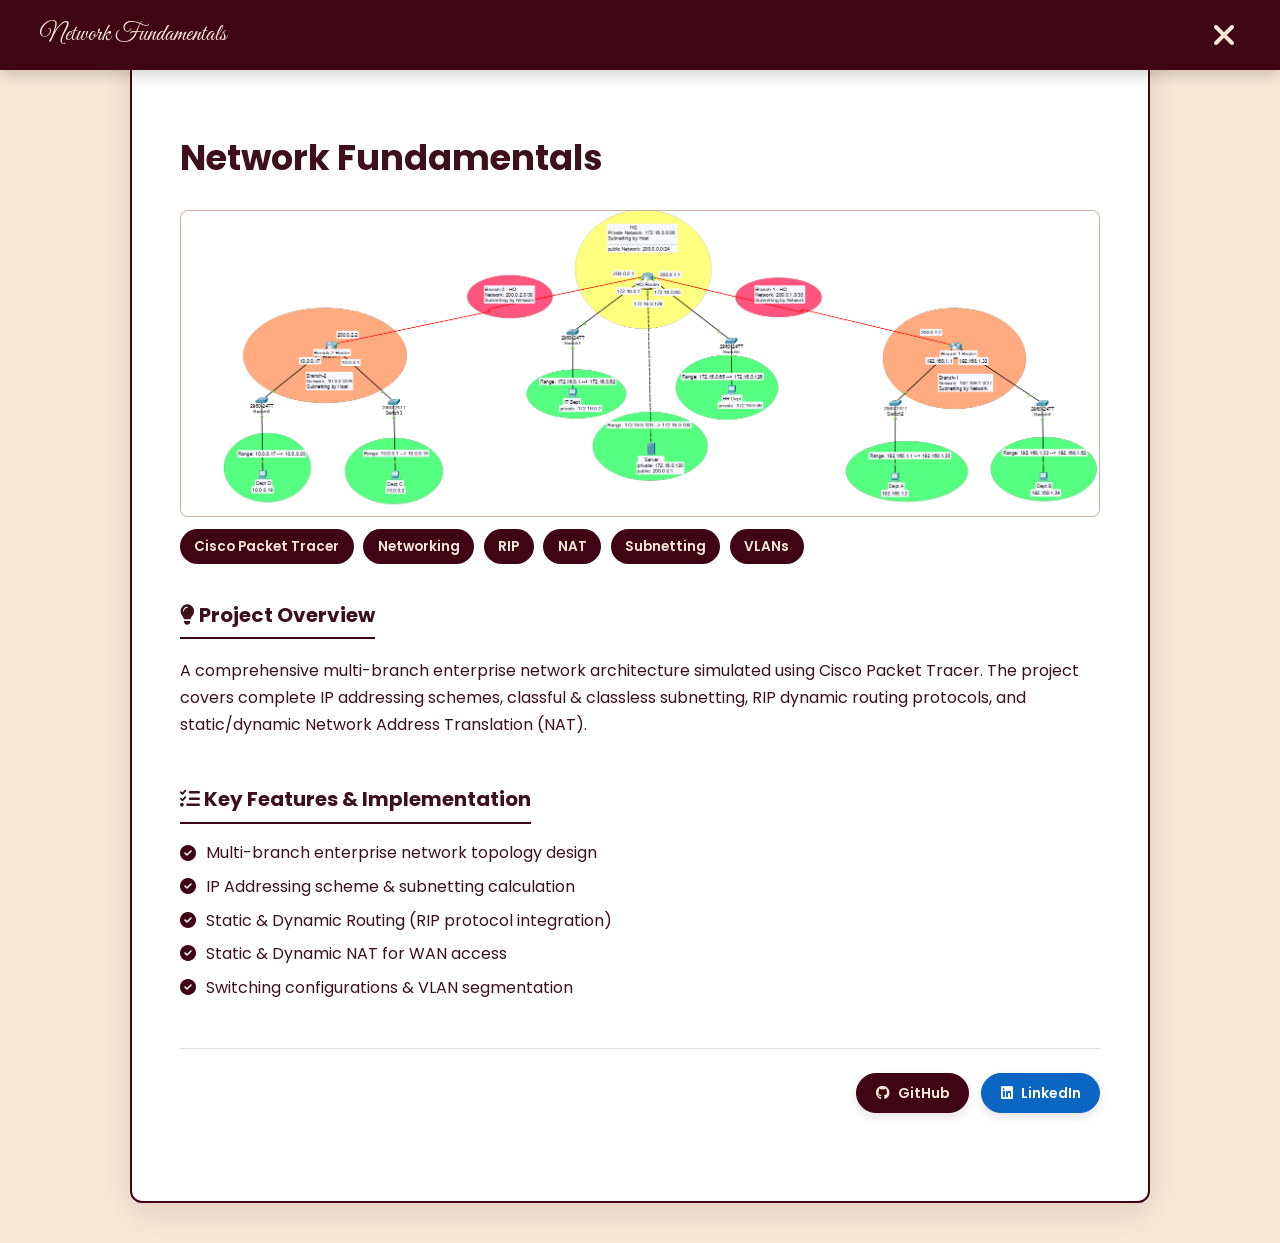
<file: project-details.html>
<!DOCTYPE html>
<html lang="en">
<head>
    <meta charset="UTF-8">
    <meta name="viewport" content="width=device-width, initial-scale=1.0">
    <title>Project Details</title>
    <!-- Google Fonts -->
    <link rel="preconnect" href="https://fonts.googleapis.com">
    <link rel="preconnect" href="https://fonts.gstatic.com" crossorigin>
    <link href="https://fonts.googleapis.com/css2?family=Great+Vibes&family=Poppins:wght@300;400;500;600;700&display=swap" rel="stylesheet">
    <!-- FontAwesome Icons -->
    <link rel="stylesheet" href="https://cdnjs.cloudflare.com/ajax/libs/font-awesome/6.4.0/css/all.min.css">
    <!-- Stylesheets -->
    <link rel="stylesheet" href="css/styles.css">
    <link rel="stylesheet" href="css/project-details.css">
</head>
<body class="details-page-body">

    <!-- Top Full-Width Header Bar -->
    <header class="details-header-bar">
        <div class="details-header-inner">
            <h2 id="headerProjectTitle" class="details-header-title">Project Details</h2>
            <!-- Close Button (X Icon) -->
            <button class="details-close-btn" id="closeDetailsBtn" title="Close & Go Back">
                <i class="fa-solid fa-xmark"></i>
            </button>
        </div>
    </header>

    <main class="container details-main-container">
        <div class="details-content">

            <!-- Project Title -->
            <h1 class="details-title" id="projectTitle">Project Title</h1>

            <!-- Project Media Carousel (Images and/or Video) -->
            <div class="project-media-carousel-container" id="projectMediaCarousel">
                <button class="project-carousel-btn prev-btn" id="projectMediaPrev" title="Previous Media"><i class="fa-solid fa-chevron-left"></i></button>

                <div class="project-carousel-viewport">
                    <div class="project-carousel-track" id="projectMediaTrack">
                        <!-- Dynamic Slides (Images & Videos) -->
                    </div>
                </div>

                <button class="project-carousel-btn next-btn" id="projectMediaNext" title="Next Media"><i class="fa-solid fa-chevron-right"></i></button>
            </div>

            <!-- Carousel Dots -->
            <div class="project-carousel-dots" id="projectMediaDots">
                <!-- Dynamic Dots -->
            </div>

            <!-- Tech Stack Badges directly under media (no heading) -->
            <div class="tech-badges-container" id="projectTechStack" style="margin-bottom: 2.2rem; margin-top: 0.5rem;">
                <!-- Tech badges generated dynamically -->
            </div>

            <!-- Overview Section -->
            <div class="details-section">
                <h3><i class="fa-solid fa-lightbulb"></i> Project Overview</h3>
                <p id="projectOverview" class="project-overview-text">Project overview description goes here...</p>
            </div>

            <!-- Key Features Section -->
            <div class="details-section">
                <h3><i class="fa-solid fa-list-check"></i> Key Features & Implementation</h3>
                <ul class="features-list" id="projectFeatures">
                    <!-- Features generated dynamically -->
                </ul>
            </div>

            <!-- Action Links (GitHub & LinkedIn Buttons) -->
            <div class="details-action-bar">
                <a href="#" id="projectGithubBtn" target="_blank" rel="noopener noreferrer" class="btn-action btn-github">
                    <i class="fa-brands fa-github"></i> GitHub
                </a>
                <a href="#" id="projectLinkedinBtn" target="_blank" rel="noopener noreferrer" class="btn-action btn-linkedin">
                    <i class="fa-brands fa-linkedin"></i> LinkedIn
                </a>
            </div>
        </div>
    </main>

    <!-- Project Data Script -->
    <script src="js/project-details.js"></script>
</body>
</html>
</file>
<file: css/styles.css>
/* 1. Global Variables & Reset */
:root {
    --bg-burgundy: #3F0514;
    --bg-burgundy-light: #521828;
    --bg-beige: #F8E8D8;
    --bg-beige-card: #F2DBC6;
    --text-burgundy: #3D101C;
    --text-beige: #F8E8D8;
    --text-muted: #6B4E55;
    
    --font-cursive: 'Great Vibes', 'Alex Brush', cursive;
    --font-sans: 'Poppins', -apple-system, BlinkMacSystemFont, 'Segoe UI', Roboto, sans-serif;

    --transition: all 0.3s ease;
    --border-radius: 8px;
    --shadow: 0 4px 15px rgba(0, 0, 0, 0.15);
}

* {
    margin: 0;
    padding: 0;
    box-sizing: border-box;
}

html {
    scroll-behavior: smooth;
    font-size: 16px;
}

body {
    font-family: var(--font-sans);
    background-color: var(--bg-beige);
    color: var(--text-burgundy);
    line-height: 1.6;
    overflow-x: hidden;
}

/* 2. Container & Utility Classes */
.container {
    width: 90%;
    max-width: 1200px;
    margin: 0 auto;
    padding: 3rem 1rem;
}

.section-title {
    font-family: var(--font-cursive);
    font-size: 3.5rem;
    text-align:left;
    margin-bottom: 0.6rem;
    font-weight: 400;
    letter-spacing: 1px;
}

.section-title-skill{
    font-family: var(--font-cursive);
    font-size: 3.5rem;
    text-align:center;
    margin-bottom: 0.6rem;
    font-weight: 400;
    letter-spacing: 1px;
}

.text-light {
    color: var(--text-beige);
}

.text-dark {
    color: var(--text-burgundy);
}

.section-dark {
    background-color: var(--bg-burgundy);
    color: var(--text-beige);
}

.section-light {
    background-color: var(--bg-beige);
    color: var(--text-burgundy);
}

/* 3. HERO SECTION (Split Layout) */
.hero-section {
    width: 100%;
    background-color: var(--bg-beige);
    height: 520px;
    max-height: 520px;
    display: flex;
    align-items: stretch;
    position: relative;
    overflow: hidden;
}

.hero-container {
    width: 100%;
    height: 100%;
    max-width: 1400px;
    margin: 0 auto;
    display: flex;
    align-items: stretch;
}

/* Left Column: Text & Content */
.hero-left {
    width: 60%;
    height: 100%;
    background-color: var(--bg-beige);
    display: flex;
    align-items: center;
    padding: 2.5rem 2rem 2.5rem 5rem;
    z-index: 2;
}

.hero-content {
    width: 100%;
    max-width: 650px;
    display: flex;
    flex-direction: column;
}

.hero-name {
    font-family: var(--font-cursive);
    font-size: 78px;
    color: var(--text-burgundy);
    margin-bottom: 1.2rem;
    font-weight: 400;
    line-height: 1.1;
}

.hero-highlights {
    list-style: none;
    margin-bottom: 1.8rem;
    margin-left: 80px;
}

.hero-highlights li {
    font-size: 19px;
    margin-bottom: 0.5rem;
    color: var(--text-burgundy);
    display: flex;
    align-items: center;
    gap: 0.5rem;
    font-weight: 500;
}

.hero-highlights .bullet {
    font-size: 1.4rem;
    color: var(--text-burgundy);
}

.hero-action {
    display: flex;
    justify-content: flex-start;
    margin-top: 0.5rem;
}

.btn-primary {
    background-color: var(--bg-burgundy);
    color: var(--text-beige);
    border: none;
    padding: 0.75rem 2rem;
    font-size: 1rem;
    font-family: var(--font-sans);
    font-weight: 600;
    border-radius: 6px;
    cursor: pointer;
    transition: var(--transition);
    display: inline-flex;
    align-items: center;
    gap: 0.6rem;
    box-shadow: 0 4px 10px rgba(61, 16, 28, 0.25);
    text-decoration: none;
    margin-left: 80px;
}

.btn-primary:hover {
    background-color: var(--bg-burgundy-light);
    transform: translateY(-2px);
    box-shadow: 0 6px 15px rgba(61, 16, 28, 0.35);
    color: white;
}

/* Right Column: Profile Photo */
.hero-right {
    width: 40%;
    height: 100%;
    background-color: var(--bg-beige);
    display: flex;
    justify-content: center;
    align-items: flex-end;
    position: relative;
    overflow: hidden;
}

.profile-frame {
    width: 100%;
    height: 100%;
    display: flex;
    justify-content: center;
    align-items: flex-end;
    overflow: hidden;
}

.profile-img-crop {
    width: 100%;
    height: 100%;
    overflow: hidden;
    display: flex;
    justify-content: center;
    align-items: flex-end;
}

.profile-img {
    width: 100%;
    height: 100%;
    max-height: 520px;
    object-fit: contain;
    object-position: bottom center;
    display: block;
}

/* 4. ABOUT ME SECTION */
.about-text {
    max-width: 950px;
    margin: 0 auto;
    font-size: 1.05rem;
    line-height: 1.8;
}

.about-text p {
    margin-bottom: 0.5rem;
}

.about-text ul {
    margin-left: 2rem;
    margin-bottom: 1.2rem;
}

.about-text li {
    margin-bottom: 0.4rem;
}

/* 5. TECHNICAL SKILLS & SOFT SKILLS (Horizontal Scroll Layout with Burgundy Ribbon) */
#technical-skills .container,
#soft-skills .container {
    position: relative;
}

#technical-skills .container::before,
#soft-skills .container::before {
    content: '';
    position: absolute;
    top: 62%;
    left: 0;
    width: 100%;
    height: 70px;
    background-color: var(--bg-burgundy);
    transform: translateY(-50%);
    z-index: 0;
    pointer-events: none;
}

.skills-grid {
    position: relative;
    z-index: 1;
    display: flex;
    flex-wrap: nowrap;
    overflow-x: auto;
    gap: 1.2rem;
    margin-top: 1rem;
    padding-bottom: 1rem;
    scroll-snap-type: x mandatory;
    -webkit-overflow-scrolling: touch;
}

/* Custom Scrollbar for Horizontal Skills Slider */
.skills-grid::-webkit-scrollbar {
    height: 6px;
}

.skills-grid::-webkit-scrollbar-track {
    background: rgba(61, 16, 28, 0.1);
    border-radius: 10px;
}

.skills-grid::-webkit-scrollbar-thumb {
    background: var(--bg-burgundy);
    border-radius: 10px;
}

.skills-grid::-webkit-scrollbar-thumb:hover {
    background: var(--bg-burgundy-light);
}

.skill-card {
    position: relative;
    z-index: 2;
    flex: 0 0 220px;
    scroll-snap-align: start;
    background-color: var(--bg-beige-card);
    border: 2px solid var(--bg-burgundy);
    padding: 1.5rem 1rem;
    border-radius: 6px;
    text-align: center;
    transition: var(--transition);
    display: flex;
    flex-direction: column;
    justify-content: center;
    align-items: center;
    box-shadow: 0 4px 8px rgba(0, 0, 0, 0.05);
}

.skill-card:hover {
    box-shadow: 0 8px 18px rgba(61, 16, 28, 0.15);
}

.skill-title {
    font-size: 1.15rem;
    color: var(--text-burgundy);
    margin-bottom: 0.75rem;
    font-weight: 700;
}

.skill-desc {
    font-size: 0.88rem;
    color: var(--text-burgundy);
    line-height: 1.4;
}

/* 6. PROJECTS SECTIONS (Solo & Team Horizontal Scroll Layout) */
.projects-grid {
    display: flex;
    flex-wrap: nowrap;
    overflow-x: auto;
    gap: 1.5rem;
    padding-bottom: 1.2rem;
    scroll-snap-type: x mandatory;
    -webkit-overflow-scrolling: touch;
}

/* Custom Scrollbar for Projects Slider */
.projects-grid::-webkit-scrollbar {
    height: 6px;
}

.projects-grid::-webkit-scrollbar-track {
    background: rgba(248, 232, 216, 0.15);
    border-radius: 10px;
}

.projects-grid::-webkit-scrollbar-thumb {
    background: var(--bg-beige);
    border-radius: 10px;
}

#team-projects .projects-grid::-webkit-scrollbar-track {
    background: rgba(61, 16, 28, 0.1);
}

#team-projects .projects-grid::-webkit-scrollbar-thumb {
    background: var(--bg-burgundy);
}

.project-card {
    flex: 0 0 280px;
    scroll-snap-align: start;
    background-color: var(--bg-beige-card);
    border-radius: 8px;
    overflow: hidden;
    display: flex;
    flex-direction: column;
    transition: var(--transition);
    border: 1px solid rgba(61, 16, 28, 0.2);
}

.project-card:hover {
    box-shadow: 0 10px 20px rgba(0, 0, 0, 0.2);
}

.project-img-placeholder {
    width: 100%;
    height: 160px;
    background-color: #D3C5B5;
    display: flex;
    justify-content: center;
    align-items: center;
    font-size: 2.8rem;
    color: var(--text-burgundy);
    overflow: hidden;
}

.project-img-placeholder img {
    width: 100%;
    height: 100%;
    object-fit: cover;
}

.project-content {
    padding: 1.25rem;
    display: flex;
    flex-direction: column;
    flex-grow: 1;
}

.project-title {
    font-size: 1.05rem;
    font-weight: 700;
    color: var(--text-burgundy);
    margin-bottom: 0.5rem;
}

.project-desc {
    font-size: 0.85rem;
    color: #4A3A3F;
    margin-bottom: 1.2rem;
    flex-grow: 1;
}

.btn-card {
    background-color: var(--bg-burgundy);
    color: var(--text-beige);
    border: none;
    padding: 0.5rem 1.2rem;
    font-size: 0.85rem;
    font-weight: 600;
    border-radius: 4px;
    cursor: pointer;
    align-self: flex-end;
    transition: var(--transition);
}

.btn-card:hover {
    background-color: var(--bg-burgundy-light);
}

/* Team Projects Dark Variations */
.card-dark {
    background-color: var(--bg-burgundy);
    border: 1px solid rgba(248, 232, 216, 0.2);
}

.dark-ph {
    background-color: #2D0A14;
    color: var(--text-beige);
}

.card-dark .project-title {
    color: var(--text-beige);
}

.card-dark .project-desc {
    color: #E2D0C0;
}

.btn-light {
    background-color: var(--bg-beige);
    color: var(--text-burgundy);
}

.btn-light:hover {
    background-color: #FFF;
}

/* 7. CERTIFICATIONS CAROUSEL */
.carousel-container {
    position: relative;
    max-width: 750px;
    margin: 0 auto;
    display: flex;
    align-items: center;
    gap: 1rem;
}

.carousel-viewport {
    width: 100%;
    overflow: hidden;
    background-color: #521828;
    border-radius: 8px;
    padding: 3rem 2rem;
    box-shadow: inset 0 0 10px rgba(0,0,0,0.3);
}

.carousel-track {
    display: flex;
    transition: transform 0.5s ease-in-out;
    width: 100%;
}

.carousel-slide {
    min-width: 100%;
    display: flex;
    justify-content: center;
    align-items: center;
    text-align: center;
}

.cert-card {
    display: flex;
    flex-direction: column;
    align-items: center;
    gap: 0.8rem;
    color: var(--text-beige);
}

.cert-img {
    max-width: 100%;
    max-height: 280px;
    object-fit: contain;
    border-radius: 8px;
    box-shadow: 0 4px 15px rgba(0, 0, 0, 0.3);
    margin-bottom: 0.8rem;
}

.cert-icon {
    font-size: 3.5rem;
    color: #F8E8D8;
    margin-bottom: 0.5rem;
}

.cert-card h3 {
    font-size: 1.4rem;
    font-weight: 600;
}

.cert-card p {
    font-size: 0.95rem;
    max-width: 500px;
    opacity: 0.9;
}

.cert-badge {
    background-color: var(--bg-beige);
    color: var(--text-burgundy);
    padding: 0.3rem 0.8rem;
    border-radius: 20px;
    font-size: 0.8rem;
    font-weight: 700;
    margin-top: 0.5rem;
}

.carousel-btn {
    background-color: rgba(248, 232, 216, 0.2);
    color: var(--text-beige);
    border: none;
    width: 44px;
    height: 44px;
    border-radius: 50%;
    cursor: pointer;
    font-size: 1.2rem;
    transition: var(--transition);
    display: flex;
    justify-content: center;
    align-items: center;
    flex-shrink: 0;
}

.carousel-btn:hover {
    background-color: var(--bg-beige);
    color: var(--text-burgundy);
}

.carousel-dots {
    display: flex;
    justify-content: center;
    gap: 0.5rem;
    margin-top: 1.5rem;
}

.dot {
    width: 10px;
    height: 10px;
    background-color: rgba(248, 232, 216, 0.4);
    border-radius: 50%;
    cursor: pointer;
    transition: var(--transition);
}

.dot.active {
    background-color: var(--text-beige);
    transform: scale(1.3);
}

/* 8. LANGUAGES SECTION */
.languages-grid {
    position: relative;
    z-index: 1;
    display: grid;
    grid-template-columns: repeat(3, 1fr);
    gap: 1.5rem;
    max-width: 900px;
    margin: 0 auto;
}

.lang-card {
    position: relative;
    z-index: 2;
    background-color: var(--bg-beige-card);
    border: 2px solid var(--bg-burgundy);
    padding: 2rem 1rem;
    border-radius: 6px;
    text-align: center;
}

.lang-name {
    font-size: 1.3rem;
    color: var(--text-burgundy);
    margin-bottom: 0.5rem;
}

.lang-level {
    font-size: 0.75rem;
    font-weight: 700;
    letter-spacing: 1px;
    color: #632635;
}

/* 9. CONTACT FOOTER */
.footer {
    padding-bottom: 2rem;
}

.contact-list {
    max-width: 100%;
    margin: 0 auto 2.5rem auto;
    display: flex;
    flex-direction: column;
    gap: 0.8rem;
}

.contact-item {
    display: flex;
    justify-content: space-between;
    align-items: center;
    border-bottom: 1px solid rgba(248, 232, 216, 0.15);
    padding-bottom: 0.6rem;
}

.contact-label {
    font-weight: 600;
    color: var(--text-beige);
    font-size: 0.95rem;
}

.contact-value {
    color: #E6C8B5;
    text-decoration: none;
    font-size: 0.95rem;
    transition: var(--transition);
}

.contact-value:hover {
    color: #FFF;
    text-decoration: underline;
}

.copyright {
    text-align: center;
    font-size: 0.85rem;
    opacity: 0.6;
    margin-top: 2rem;
}

/* 10. MODALS */
.modal-overlay {
    position: fixed;
    top: 0;
    left: 0;
    width: 100vw;
    height: 100vh;
    background-color: rgba(0, 0, 0, 0.7);
    display: flex;
    justify-content: center;
    align-items: center;
    opacity: 0;
    pointer-events: none;
    transition: opacity 0.3s ease;
    z-index: 1000;
}

.modal-overlay.active {
    opacity: 1;
    pointer-events: all;
}

.modal-box {
    background-color: var(--bg-beige);
    color: var(--text-burgundy);
    width: 90%;
    max-width: 550px;
    border-radius: 8px;
    padding: 2rem;
    position: relative;
    box-shadow: 0 10px 30px rgba(0,0,0,0.4);
    transform: translateY(-20px);
    transition: transform 0.3s ease;
}

.modal-overlay.active .modal-box {
    transform: translateY(0);
}

.modal-close {
    position: absolute;
    top: 1rem;
    right: 1.2rem;
    background: none;
    border: none;
    font-size: 1.8rem;
    color: var(--text-burgundy);
    cursor: pointer;
}

.modal-title {
    font-size: 1.5rem;
    margin-bottom: 1rem;
    color: var(--bg-burgundy);
}

.modal-body {
    font-size: 0.95rem;
    line-height: 1.6;
}

/* ==========================================================================
   PROJECT DETAILS POPUP MODAL STYLES (Exact 1050px Max Width)
   ========================================================================== */
.project-details-overlay {
    position: fixed;
    top: 0;
    left: 0;
    width: 100vw;
    height: 100vh;
    background-color: rgba(0, 0, 0, 0.75);
    backdrop-filter: blur(4px);
    display: flex;
    justify-content: center;
    align-items: center;
    opacity: 0;
    pointer-events: none;
    transition: opacity 0.3s ease;
    z-index: 2000;
    padding: 1.5rem;
}

.project-details-overlay.active {
    opacity: 1;
    pointer-events: all;
}

.project-details-modal {
    background-color: #FFFFFF;
    color: var(--text-burgundy);
    width: 92%;
    max-width: 1050px;
    max-height: 90vh;
    border-radius: 12px;
    border: 2px solid var(--bg-burgundy);
    box-shadow: 0 15px 40px rgba(0, 0, 0, 0.4);
    display: flex;
    flex-direction: column;
    overflow: hidden;
    transform: translateY(-20px);
    transition: transform 0.3s ease;
}

.project-details-overlay.active .project-details-modal {
    transform: translateY(0);
}

.project-details-header {
    background-color: var(--bg-burgundy);
    color: var(--text-beige);
    padding: 1rem 1.8rem;
    display: flex;
    justify-content: space-between;
    align-items: center;
    border-bottom: 1px solid rgba(248, 232, 216, 0.2);
}

.project-details-header h2 {
    font-family: 'Poppins', sans-serif;
    font-size: 1.5rem;
    font-weight: 600;
    color: var(--text-beige);
    margin: 0;
    line-height: 1.3;
}

.project-details-close-btn {
    background: none;
    border: none;
    color: var(--text-beige);
    font-size: 2.2rem;
    cursor: pointer;
    line-height: 1;
    transition: var(--transition);
    display: flex;
    align-items: center;
    justify-content: center;
    width: 44px;
    height: 44px;
    border-radius: 50%;
}

.project-details-close-btn:hover {
    background: transparent;
    transform: scale(1.2);
}

.project-details-body {
    padding: 2rem;
    overflow-y: auto;
    overflow-x: hidden;
    flex-grow: 1;
}

/* Project Details Media Carousel (Images & Videos Slider) */
.project-media-carousel-container {
    position: relative;
    width: 100%;
    margin: 1.5rem 0 0.8rem 0;
    display: flex;
    align-items: center;
    gap: 0.8rem;
}

.project-carousel-viewport {
    width: 100%;
    overflow: hidden;
    background-color: #F2DBC6;
    border-radius: 8px;
    border: 1px solid rgba(61, 16, 28, 0.2);
    display: flex;
}

.project-carousel-track {
    display: flex;
    transition: transform 0.4s ease-in-out;
    width: 100%;
}

.project-carousel-slide {
    min-width: 100%;
    width: 100%;
    display: flex;
    justify-content: center;
    align-items: center;
    box-sizing: border-box;
}

.media-slide-box {
    width: 100%;
    display: flex;
    flex-direction: column;
    justify-content: center;
    align-items: center;
    background-color: #F2DBC6;
    min-height: 250px;
    max-height: 420px;
    overflow: hidden;
}

.media-slide-img {
    width: 100%;
    max-width: 100%;
    max-height: 420px;
    object-fit: contain;
    display: block;
    margin: 0 auto;
}

.media-slide-video {
    width: 100%;
    max-width: 100%;
    max-height: 420px;
    background-color: #000;
    display: block;
    outline: none;
    margin: 0 auto;
}

/* Audio Slide Box in Media Carousel (Custom Luxury Player) */
.media-audio-box {
    background: linear-gradient(135deg, #F8E8D8 0%, #F2DBC6 100%);
    padding: 2rem 1.5rem;
    display: flex;
    justify-content: center;
    align-items: center;
    width: 100%;
    min-height: 290px;
}

.custom-audio-card {
    background: #FFF;
    border: 2px solid var(--bg-burgundy);
    border-radius: 16px;
    padding: 1.8rem 2rem;
    width: 100%;
    max-width: 560px;
    display: flex;
    flex-direction: column;
    align-items: center;
    box-shadow: 0 10px 30px rgba(61, 16, 28, 0.12);
    text-align: center;
}

.audio-avatar {
    width: 64px;
    height: 64px;
    background-color: var(--bg-burgundy);
    color: var(--text-beige);
    border-radius: 50%;
    display: flex;
    justify-content: center;
    align-items: center;
    font-size: 1.8rem;
    margin-bottom: 0.8rem;
    box-shadow: 0 4px 12px rgba(61, 16, 28, 0.25);
}

.custom-audio-title {
    font-size: 1.15rem;
    font-weight: 700;
    color: var(--text-burgundy);
    margin-bottom: 0.2rem;
}

.audio-type-tag {
    font-size: 0.78rem;
    font-weight: 600;
    color: var(--text-muted);
    text-transform: uppercase;
    letter-spacing: 1px;
    margin-bottom: 1.4rem;
    display: inline-block;
}

.custom-audio-controls {
    display: flex;
    align-items: center;
    gap: 1rem;
    width: 100%;
    background-color: #F8E8D8;
    padding: 0.75rem 1.2rem;
    border-radius: 50px;
    border: 1px solid rgba(61, 16, 28, 0.15);
}

.audio-play-btn {
    width: 44px;
    height: 44px;
    border-radius: 50%;
    background-color: var(--bg-burgundy);
    color: var(--text-beige);
    border: none;
    cursor: pointer;
    font-size: 1.1rem;
    display: flex;
    align-items: center;
    justify-content: center;
    transition: var(--transition);
    flex-shrink: 0;
}

.audio-play-btn:hover {
    background-color: #521828;
    transform: scale(1.08);
}

.audio-timeline-container {
    display: flex;
    align-items: center;
    gap: 0.6rem;
    flex-grow: 1;
}

.audio-time {
    font-size: 0.82rem;
    font-weight: 600;
    color: var(--text-burgundy);
    min-width: 32px;
    font-variant-numeric: tabular-nums;
}

.audio-progress-bar {
    flex-grow: 1;
    height: 6px;
    accent-color: var(--bg-burgundy);
    cursor: pointer;
    border-radius: 4px;
}

.audio-mute-btn {
    background: none;
    border: none;
    color: var(--text-burgundy);
    font-size: 1.15rem;
    cursor: pointer;
    padding: 0.3rem;
    display: flex;
    align-items: center;
    justify-content: center;
    transition: var(--transition);
    flex-shrink: 0;
}

.audio-mute-btn:hover {
    transform: scale(1.15);
}

.project-carousel-btn {
    background-color: var(--bg-burgundy);
    color: var(--text-beige);
    border: none;
    width: 40px;
    height: 40px;
    border-radius: 50%;
    cursor: pointer;
    font-size: 1.1rem;
    transition: var(--transition);
    display: flex;
    justify-content: center;
    align-items: center;
    flex-shrink: 0;
    box-shadow: 0 4px 10px rgba(0,0,0,0.15);
}

.project-carousel-btn:hover {
    background-color: #521828;
    transform: scale(1.08);
}

.project-carousel-dots {
    display: flex;
    justify-content: center;
    gap: 0.5rem;
    margin-bottom: 1.5rem;
}

.project-carousel-dots .dot {
    width: 10px;
    height: 10px;
    background-color: rgba(61, 16, 28, 0.25);
    border-radius: 50%;
    cursor: pointer;
    transition: var(--transition);
}

.project-carousel-dots .dot.active {
    background-color: var(--bg-burgundy);
    transform: scale(1.2);
}

/* Details Sections */
.details-section {
    margin-bottom: 2.8rem;
}

.details-section h3 {
    font-size: 1.25rem;
    color: var(--text-burgundy);
    margin-bottom: 1.1rem;
    border-bottom: 2px solid var(--bg-burgundy);
    padding-bottom: 0.4rem;
    display: inline-block;
}

.features-list {
    list-style: none;
    padding-left: 0;
}

.features-list li {
    font-size: 1rem;
    margin-bottom: 0.6rem;
    display: flex;
    align-items: flex-start;
    gap: 0.6rem;
    line-height: 1.5;
}

.features-list li i {
    color: var(--bg-burgundy);
    margin-top: 0.2rem;
}

.tech-badges-container {
    display: flex;
    flex-wrap: wrap;
    gap: 0.6rem;
    margin-top: 0.5rem;
}

.tech-badge {
    background-color: var(--bg-burgundy);
    color: var(--text-beige);
    padding: 0.4rem 0.9rem;
    border-radius: 20px;
    font-size: 0.85rem;
    font-weight: 600;
}

/* Overview Section Paragraphs */
.overview-paragraph {
    margin-bottom: 0.95rem;
    font-size: 1rem;
    line-height: 1.75;
    color: #3D101C;
}

.overview-paragraph:last-child {
    margin-bottom: 0;
}

/* Bottom Action Bar (GitHub & LinkedIn Buttons aligned to the Right) */
.details-action-bar {
    margin-top: 2.5rem;
    padding-top: 1.5rem;
    border-top: 1px solid rgba(61, 16, 28, 0.15);
    display: flex;
    justify-content: flex-end;
    align-items: center;
    gap: 0.75rem;
    width: 100%;
    flex-wrap: wrap;
}

.btn-action {
    display: inline-flex;
    align-items: center;
    justify-content: center;
    gap: 0.5rem;
    padding: 0.5rem 1.15rem;
    border-radius: 25px;
    font-size: 0.88rem;
    font-weight: 600;
    text-decoration: none;
    transition: var(--transition);
    cursor: pointer;
    box-shadow: 0 4px 10px rgba(61, 16, 28, 0.12);
}

.btn-action.btn-github {
    background-color: var(--bg-burgundy);
    color: var(--text-beige);
    border: 1.5px solid var(--bg-burgundy);
}

.btn-action.btn-github:hover {
    background-color: #521828;
    transform: translateY(-2px);
    box-shadow: 0 6px 14px rgba(61, 16, 28, 0.2);
}

.btn-action.btn-linkedin {
    background-color: #0A66C2;
    color: #FFFFFF;
    border: 1.5px solid #0A66C2;
}

.btn-action.btn-linkedin:hover {
    background-color: #084e96;
    transform: translateY(-2px);
    box-shadow: 0 6px 14px rgba(10, 102, 194, 0.3);
}

/* 11. RESPONSIVE DESIGN (Media Queries) */
@media (max-width: 900px) {
    .hero-section {
        height: auto;
        max-height: none;
    }

    .hero-container {
        flex-direction: column;
        height: auto;
    }
    
    .hero-left, .hero-right {
        width: 100%;
    }

    .hero-left {
        padding: 2.5rem 1.5rem;
    }

    .hero-right {
        padding: 0 1rem;
        height: 380px;
    }

    .hero-name {
        font-size: 3.2rem;
    }

    .languages-grid {
        grid-template-columns: 1fr;
    }
}

@media (max-width: 600px) {
    .section-title {
        font-size: 2.6rem;
    }

    .hero-name {
        font-size: 2.5rem;
    }

    .hero-action {
        justify-content: center;
    }

    .contact-item {
        flex-direction: column;
        align-items: flex-start;
        gap: 0.2rem;
    }
}
</file>
<file: css/project-details.css>
.details-page-body {
    background-color: var(--bg-beige);
    color: var(--text-burgundy);
    padding: 0;
    margin: 0;
}

.details-header-bar {
    width: 100%;
    background-color: var(--bg-burgundy);
    color: var(--text-beige);
    padding: 1rem 2rem;
    position: fixed;
    top: 0;
    left: 0;
    z-index: 1000;
    box-shadow: 0 4px 15px rgba(0, 0, 0, 0.2);
}

.details-header-inner {
    width: 100%;
    max-width: 1200px;
    margin: 0 auto;
    display: flex;
    justify-content: space-between;
    align-items: center;
}

.details-header-title {
    font-family: var(--font-cursive);
    font-size: 24px;
    font-weight: 400;
    color: var(--text-beige);
    margin: 0;
}

.details-close-btn {
    background: none;
    border: none;
    color: var(--text-beige);
    font-size: 32px;
    cursor: pointer;
    line-height: 1;
    display: flex;
    align-items: center;
    justify-content: center;
    width: 32px;
    height: 32px;
}

.details-close-btn:hover {
    transform: scale(1.1);
}

.details-main-container {
    max-width: 1020px;
    width: 100%;
    margin: 2.5rem auto;
    background-color: #FFF;
    border-radius: 12px;
    border: 2px solid var(--bg-burgundy);
    box-shadow: 0 10px 30px rgba(61, 16, 28, 0.12);
    overflow: hidden;
}

.details-content {
    padding: 2.5rem 2rem;
}

.details-meta {
    display: flex;
    gap: 1rem;
    align-items: center;
    margin-bottom: 1.5rem;
    flex-wrap: wrap;
}

.type-badge {
    background-color: var(--bg-burgundy);
    color: var(--text-beige);
    padding: 0.35rem 1rem;
    border-radius: 20px;
    font-size: 0.85rem;
    font-weight: 700;
}

.team-info {
    font-size: 0.95rem;
    color: var(--text-muted);
    font-weight: 500;
}

.details-title {
    font-size: 2.2rem;
    font-weight: 700;
    color: var(--text-burgundy);
    margin-bottom: 1rem;
}

.project-media-carousel-container {
    position: relative;
    width: 100%;
    margin: 1.5rem 0 0.8rem 0;
    display: flex;
    align-items: center;
    gap: 0.8rem;
}

.project-carousel-viewport {
    width: 100%;
    overflow: hidden;
    background-color: #F2DBC6;
    border-radius: 8px;
    border: 1px solid rgba(61, 16, 28, 0.2);
    display: flex;
}

.project-carousel-track {
    display: flex;
    transition: transform 0.4s ease-in-out;
    width: 100%;
}

.project-carousel-slide {
    min-width: 100%;
    width: 100%;
    display: flex;
    justify-content: center;
    align-items: center;
    box-sizing: border-box;
}

.media-slide-box {
    width: 100%;
    display: flex;
    flex-direction: column;
    justify-content: center;
    align-items: center;
    background-color: #F2DBC6;
    min-height: 250px;
    max-height: 420px;
    overflow: hidden;
}

.media-slide-img {
    width: 100%;
    max-width: 100%;
    max-height: 420px;
    object-fit: contain;
    display: block;
    margin: 0 auto;
}

.media-slide-video {
    width: 100%;
    max-width: 100%;
    max-height: 420px;
    background-color: #000;
    display: block;
    outline: none;
    margin: 0 auto;
}

/* Audio Slide Box in Media Carousel (Custom Luxury Player) */
.media-audio-box {
    background: linear-gradient(135deg, #F8E8D8 0%, #F2DBC6 100%);
    padding: 2rem 1.5rem;
    display: flex;
    justify-content: center;
    align-items: center;
    width: 100%;
    min-height: 290px;
}

.custom-audio-card {
    background: #FFF;
    border: 2px solid var(--bg-burgundy);
    border-radius: 16px;
    padding: 1.8rem 2rem;
    width: 100%;
    max-width: 560px;
    display: flex;
    flex-direction: column;
    align-items: center;
    box-shadow: 0 10px 30px rgba(61, 16, 28, 0.12);
    text-align: center;
}

.audio-avatar {
    width: 64px;
    height: 64px;
    background-color: var(--bg-burgundy);
    color: var(--text-beige);
    border-radius: 50%;
    display: flex;
    justify-content: center;
    align-items: center;
    font-size: 1.8rem;
    margin-bottom: 0.8rem;
    box-shadow: 0 4px 12px rgba(61, 16, 28, 0.25);
}

.custom-audio-title {
    font-size: 1.15rem;
    font-weight: 700;
    color: var(--text-burgundy);
    margin-bottom: 0.2rem;
}

.audio-type-tag {
    font-size: 0.78rem;
    font-weight: 600;
    color: var(--text-muted);
    text-transform: uppercase;
    letter-spacing: 1px;
    margin-bottom: 1.4rem;
    display: inline-block;
}

.custom-audio-controls {
    display: flex;
    align-items: center;
    gap: 1rem;
    width: 100%;
    background-color: #F8E8D8;
    padding: 0.75rem 1.2rem;
    border-radius: 50px;
    border: 1px solid rgba(61, 16, 28, 0.15);
}

.audio-play-btn {
    width: 44px;
    height: 44px;
    border-radius: 50%;
    background-color: var(--bg-burgundy);
    color: var(--text-beige);
    border: none;
    cursor: pointer;
    font-size: 1.1rem;
    display: flex;
    align-items: center;
    justify-content: center;
    transition: var(--transition);
    flex-shrink: 0;
}

.audio-play-btn:hover {
    background-color: #521828;
    transform: scale(1.08);
}

.audio-timeline-container {
    display: flex;
    align-items: center;
    gap: 0.6rem;
    flex-grow: 1;
}

.audio-time {
    font-size: 0.82rem;
    font-weight: 600;
    color: var(--text-burgundy);
    min-width: 32px;
    font-variant-numeric: tabular-nums;
}

.audio-progress-bar {
    flex-grow: 1;
    height: 6px;
    accent-color: var(--bg-burgundy);
    cursor: pointer;
    border-radius: 4px;
}

.audio-mute-btn {
    background: none;
    border: none;
    color: var(--text-burgundy);
    font-size: 1.15rem;
    cursor: pointer;
    padding: 0.3rem;
    display: flex;
    align-items: center;
    justify-content: center;
    transition: var(--transition);
    flex-shrink: 0;
}

.audio-mute-btn:hover {
    transform: scale(1.15);
}

.project-carousel-btn {
    background-color: var(--bg-burgundy);
    color: var(--text-beige);
    border: none;
    width: 40px;
    height: 40px;
    border-radius: 50%;
    cursor: pointer;
    font-size: 1.1rem;
    transition: var(--transition);
    display: flex;
    justify-content: center;
    align-items: center;
    flex-shrink: 0;
    box-shadow: 0 4px 10px rgba(0,0,0,0.15);
}

.project-carousel-btn:hover {
    background-color: #521828;
    transform: scale(1.08);
}

.project-carousel-dots {
    display: flex;
    justify-content: center;
    gap: 0.5rem;
    margin-bottom: 1.5rem;
}

.project-carousel-dots .dot {
    width: 10px;
    height: 10px;
    background-color: rgba(61, 16, 28, 0.25);
    border-radius: 50%;
    cursor: pointer;
    transition: var(--transition);
}

.project-carousel-dots .dot.active {
    background-color: var(--bg-burgundy);
    transform: scale(1.2);
}

.details-section {
    margin-bottom: 2.8rem;
}

.details-section h3 {
    font-size: 1.25rem;
    color: var(--text-burgundy);
    margin-bottom: 1.1rem;
    border-bottom: 2px solid var(--bg-burgundy);
    padding-bottom: 0.4rem;
    display: inline-block;
}

.project-overview-text {
    font-size: 1.05rem;
    line-height: 1.7;
    color: var(--text-burgundy);
}

.overview-paragraph {
    margin-bottom: 0.85rem;
    font-size: 1rem;
    line-height: 1.7;
    color: var(--text-burgundy);
}

.overview-paragraph:last-child {
    margin-bottom: 0;
}

.features-list {
    list-style: none;
    padding-left: 0;
}

.features-list li {
    font-size: 1rem;
    margin-bottom: 0.6rem;
    display: flex;
    align-items: flex-start;
    gap: 0.6rem;
    line-height: 1.5;
}

.features-list li i {
    color: var(--bg-burgundy);
    margin-top: 0.2rem;
}

.tech-badges-container {
    display: flex;
    flex-wrap: wrap;
    gap: 0.6rem;
    margin-top: 0.5rem;
}

.tech-badge {
    background-color: var(--bg-burgundy);
    color: var(--text-beige);
    padding: 0.4rem 0.9rem;
    border-radius: 20px;
    font-size: 0.85rem;
    font-weight: 600;
}

.details-action-bar {
    margin-top: 3rem;
    padding-top: 1.5rem;
    border-top: 1px solid rgba(61, 16, 28, 0.15);
    display: flex;
    justify-content: flex-end;
    align-items: center;
    gap: 0.75rem;
    flex-wrap: wrap;
}

.btn-action {
    display: inline-flex;
    align-items: center;
    justify-content: center;
    gap: 0.5rem;
    padding: 0.5rem 1.15rem;
    border-radius: 25px;
    font-size: 0.88rem;
    font-weight: 600;
    text-decoration: none;
    transition: var(--transition);
    cursor: pointer;
    box-shadow: 0 4px 10px rgba(61, 16, 28, 0.12);
}

.btn-action.btn-github {
    background-color: var(--bg-burgundy);
    color: var(--text-beige);
    border: 1.5px solid var(--bg-burgundy);
}

.btn-action.btn-github:hover {
    background-color: #521828;
    transform: translateY(-2px);
    box-shadow: 0 6px 14px rgba(61, 16, 28, 0.2);
}

.btn-action.btn-linkedin {
    background-color: #0A66C2;
    color: #FFFFFF;
    border: 1.5px solid #0A66C2;
}

.btn-action.btn-linkedin:hover {
    background-color: #084e96;
    transform: translateY(-2px);
    box-shadow: 0 6px 14px rgba(10, 102, 194, 0.3);
}

@media (max-width: 600px) {
    .details-header-bar {
        padding: 0.8rem 1rem;
    }

    .details-content {
        padding: 1.5rem 1rem;
    }

    .details-title {
        font-size: 1.7rem;
    }
}
</file>
